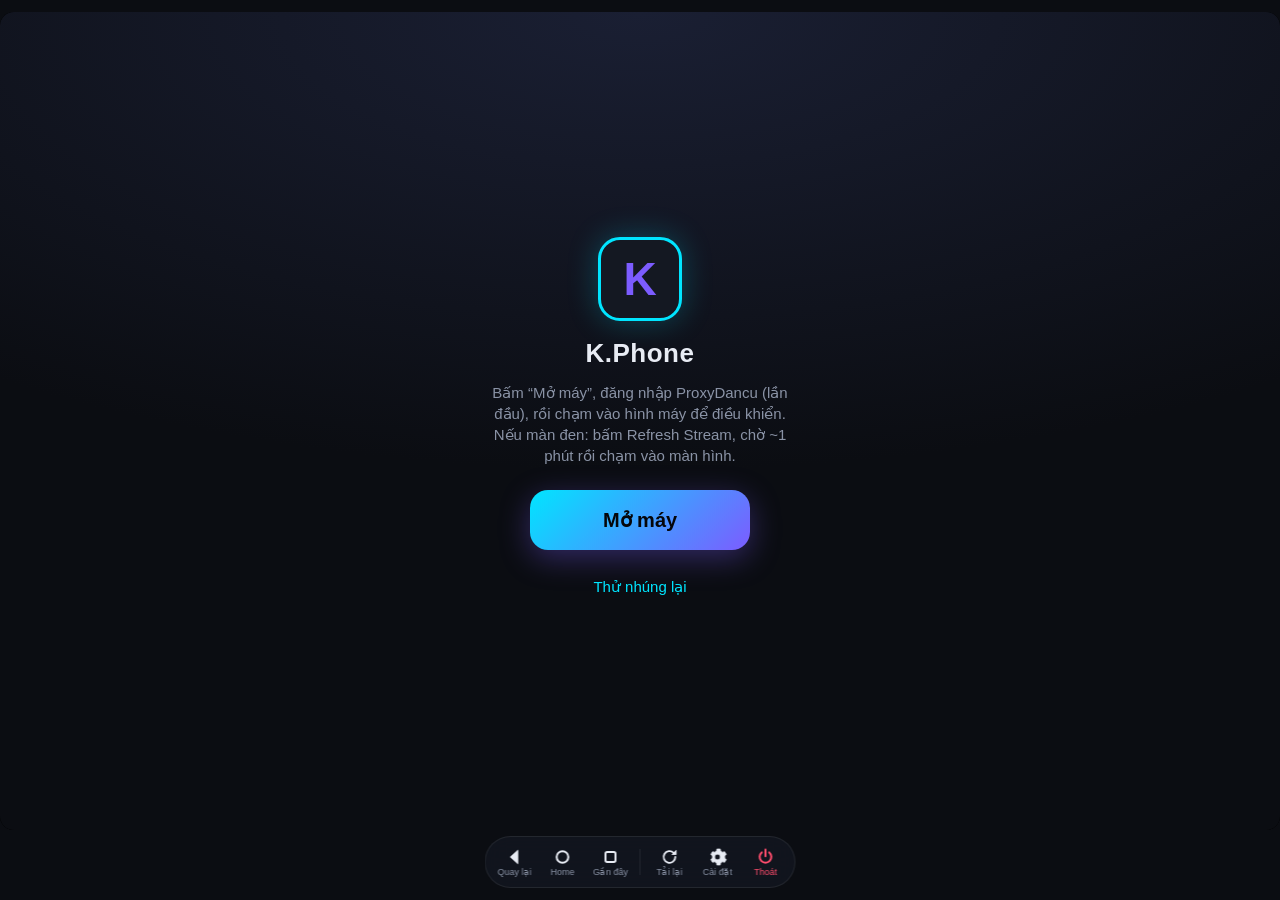
<file: index.html>
<!doctype html>
<html lang="vi">
<head>
  <meta charset="utf-8">
  <meta name="viewport" content="width=device-width, initial-scale=1, maximum-scale=1, minimum-scale=1, user-scalable=no, viewport-fit=cover">
  <title>K.Phone</title>
  <meta name="description" content="Điện thoại Android đám mây của Khang">
  <meta name="theme-color" content="#0b0d12">
  <meta name="apple-mobile-web-app-capable" content="yes">
  <meta name="mobile-web-app-capable" content="yes">
  <meta name="apple-mobile-web-app-status-bar-style" content="black-translucent">
  <meta name="apple-mobile-web-app-title" content="K.Phone">
  <meta name="format-detection" content="telephone=no">
  <link rel="manifest" href="manifest.webmanifest">
  <link rel="apple-touch-icon" href="apple-touch-icon.png">
  <link rel="icon" type="image/png" sizes="192x192" href="icons/icon-192.png">
  <link rel="stylesheet" href="style.css">
</head>
<body>
  <div id="shell">
    <!-- Vùng hiển thị máy Android (chừa safe-area + 12px ở trên/dưới) -->
    <main id="stage">
      <iframe id="phone" title="Máy Android đám mây"
        allow="autoplay; clipboard-read; clipboard-write; fullscreen; microphone; camera"
        allowfullscreen referrerpolicy="no-referrer-when-downgrade"></iframe>

      <div id="loading" class="overlay" hidden>
        <div class="spinner"></div>
        <p>Đang kết nối máy…</p>
      </div>

      <!-- Fallback khi trang không cho nhúng iframe (X-Frame-Options / CSP frame-ancestors) -->
      <div id="fallback" class="overlay" hidden>
        <div class="logo">K</div>
        <h1>K.Phone</h1>
        <p id="fallback-msg">Trang máy không cho phép hiển thị bên trong ứng dụng.</p>
        <button id="open-direct" class="big-btn" type="button">Mở máy</button>
        <button id="retry-embed" class="link-btn" type="button">Thử nhúng lại</button>
      </div>
    </main>

    <!-- Thanh điều khiển dưới -->
    <nav id="bar" aria-label="Điều khiển">
      <button class="key" data-key="back" type="button" aria-label="Quay lại" title="Quay lại">
        <svg viewBox="0 0 24 24"><path d="M16 4 7 12l9 8z"/></svg><span>Quay lại</span>
      </button>
      <button class="key" data-key="home" type="button" aria-label="Màn hình chính" title="Màn hình chính">
        <svg viewBox="0 0 24 24"><circle cx="12" cy="12" r="7" fill="none" stroke-width="2.4"/></svg><span>Home</span>
      </button>
      <button class="key" data-key="recents" type="button" aria-label="Ứng dụng gần đây" title="Ứng dụng gần đây">
        <svg viewBox="0 0 24 24"><rect x="6" y="6" width="12" height="12" rx="2" fill="none" stroke-width="2.4"/></svg><span>Gần đây</span>
      </button>
      <span class="sep"></span>
      <button id="btn-reload" class="key" type="button" aria-label="Tải lại" title="Tải lại">
        <svg viewBox="0 0 24 24"><path d="M19 12a7 7 0 1 1-2.05-4.95" fill="none" stroke-width="2.2" stroke-linecap="round"/><path d="M20 4v5h-5z"/></svg><span>Tải lại</span>
      </button>
      <button id="btn-settings" class="key" type="button" aria-label="Cài đặt" title="Cài đặt">
        <svg viewBox="0 0 24 24"><path d="M12 8.5a3.5 3.5 0 1 0 0 7 3.5 3.5 0 0 0 0-7zm8.6 4.9-.1-2.8 2-1.6-2-3.4-2.4.9a8 8 0 0 0-2.4-1.4L15.3 2.5h-4l-.4 2.6a8 8 0 0 0-2.4 1.4L6.1 5.6l-2 3.4 2 1.6a8 8 0 0 0 0 2.8l-2 1.6 2 3.4 2.4-.9a8 8 0 0 0 2.4 1.4l.4 2.6h4l.4-2.6a8 8 0 0 0 2.4-1.4l2.4.9 2-3.4z" fill-rule="evenodd"/></svg><span>Cài đặt</span>
      </button>
      <button id="btn-exit" class="key exit" type="button" aria-label="Thoát (giữ 1 giây)" title="Giữ 1 giây để thoát">
        <svg class="ring" viewBox="0 0 36 36"><circle class="track" cx="18" cy="18" r="15.5"/><circle class="prog" cx="18" cy="18" r="15.5"/></svg>
        <svg viewBox="0 0 24 24"><path d="M12 3v8" fill="none" stroke-width="2.4" stroke-linecap="round"/><path d="M7.5 6.5a7 7 0 1 0 9 0" fill="none" stroke-width="2.4" stroke-linecap="round"/></svg><span>Thoát</span>
      </button>
    </nav>

    <div id="toast" role="status" aria-live="polite" hidden></div>

    <!-- Màn hình cài đặt -->
    <section id="settings" class="sheet" hidden aria-label="Cài đặt">
      <div class="sheet-inner scrollable">
        <h2>Cài đặt K.Phone</h2>
        <label for="set-url">Địa chỉ trình xem máy (URL)</label>
        <input id="set-url" type="url" inputmode="url" autocomplete="off" autocapitalize="off" spellcheck="false">
        <p class="hint">Mặc định: <code id="default-url"></code>. Cũng có thể mở <code>?url=…</code></p>

        <label for="set-mode">Cách hiển thị</label>
        <select id="set-mode">
          <option value="auto">Tự động (nhúng, nếu bị chặn thì hiện nút “Mở máy”)</option>
          <option value="iframe">Luôn nhúng trong K.Phone</option>
          <option value="direct">Mở trực tiếp (không nhúng)</option>
        </select>

        <label class="check"><input id="set-autoopen" type="checkbox"> Tự mở máy khi không nhúng được</label>

        <div class="row">
          <button id="set-save" class="big-btn" type="button">Lưu</button>
          <button id="set-cancel" class="ghost-btn" type="button">Đóng</button>
        </div>
        <button id="set-reset" class="link-btn" type="button">Khôi phục mặc định</button>
        <p class="hint small">K.Phone không lưu mật khẩu. Đăng nhập trực tiếp trên trang ProxyDancu.</p>
      </div>
    </section>
  </div>
  <script src="app.js"></script>
</body>
</html>
</file>
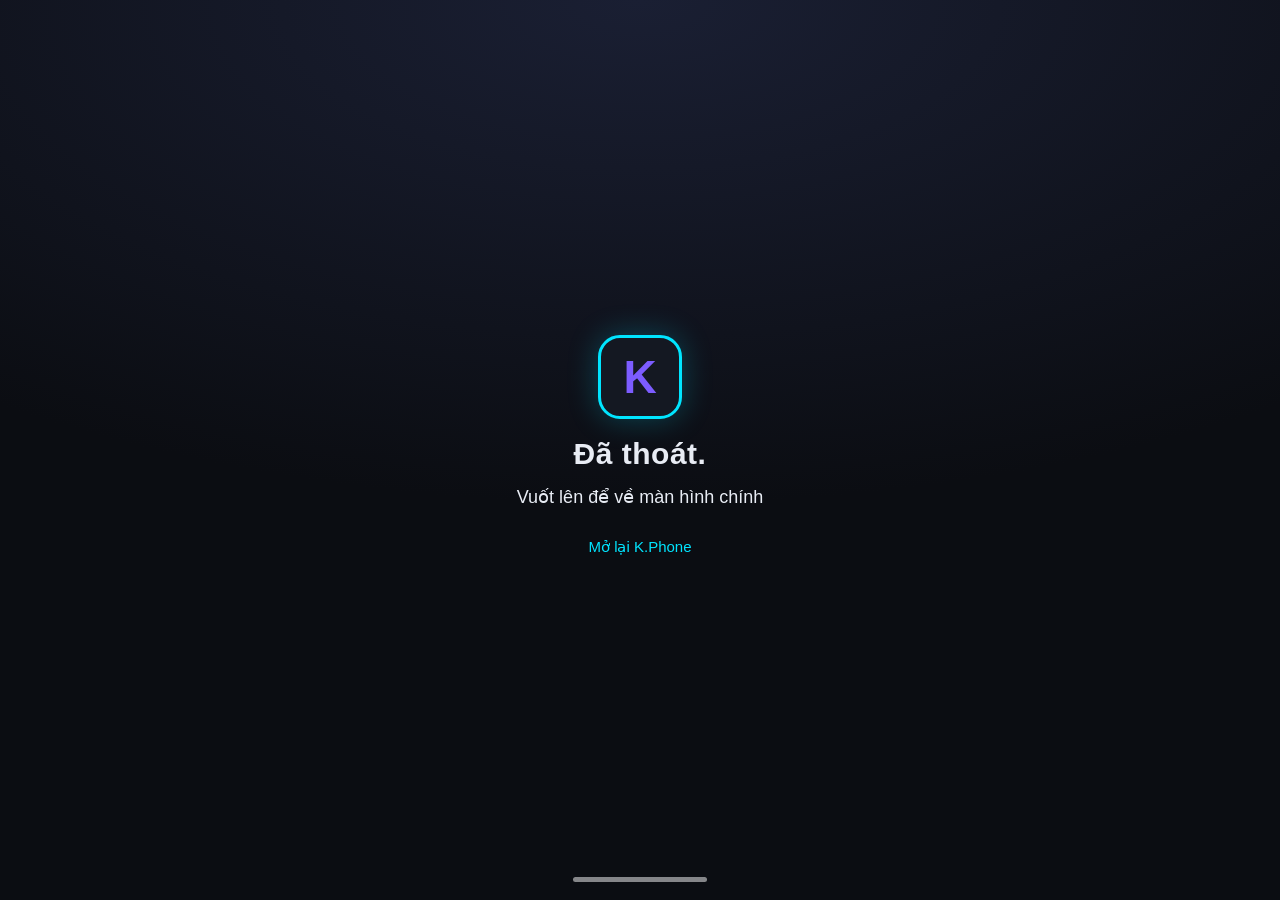
<file: exit.html>
<!doctype html>
<html lang="vi">
<head>
  <meta charset="utf-8">
  <meta name="viewport" content="width=device-width, initial-scale=1, maximum-scale=1, user-scalable=no, viewport-fit=cover">
  <title>K.Phone – Đã thoát</title>
  <meta name="theme-color" content="#0b0d12">
  <meta name="apple-mobile-web-app-capable" content="yes">
  <meta name="apple-mobile-web-app-status-bar-style" content="black-translucent">
  <link rel="manifest" href="manifest.webmanifest">
  <link rel="apple-touch-icon" href="apple-touch-icon.png">
  <link rel="stylesheet" href="style.css">
</head>
<body class="exit-page">
  <div id="shell">
    <div class="overlay exit-screen">
      <div class="logo">K</div>
      <h1>Đã thoát.</h1>
      <p>Vuốt lên để về màn hình chính</p>
      <a class="link-btn" href="./">Mở lại K.Phone</a>
    </div>
    <div class="swipe-hint" aria-hidden="true"></div>
  </div>
  <script>
    document.addEventListener('touchmove', function (e) { e.preventDefault(); }, { passive: false });
    document.addEventListener('gesturestart', function (e) { e.preventDefault(); });
  </script>
</body>
</html>
</file>
<file: style.css>
:root {
  --bg: #0b0d12;
  --panel: rgba(20, 24, 34, 0.72);
  --line: rgba(255, 255, 255, 0.08);
  --text: #e8ecf4;
  --muted: #8a93a6;
  --accent: #00e5ff;
  --accent2: #7c5cff;
  --danger: #ff4d6d;
  --gap: 12px;
  --sat: env(safe-area-inset-top, 0px);
  --sab: env(safe-area-inset-bottom, 0px);
  --sal: env(safe-area-inset-left, 0px);
  --sar: env(safe-area-inset-right, 0px);
  --bar-h: 52px;
}

/* ---- Chống cuộn / nảy / kéo để tải lại / phóng to ---- */
html, body {
  position: fixed;
  inset: 0;
  width: 100%;
  height: 100%;
  margin: 0;
  padding: 0;
  overflow: hidden;
  overscroll-behavior: none;
  touch-action: none;
  -webkit-text-size-adjust: 100%;
  -webkit-user-select: none;
  user-select: none;
  -webkit-touch-callout: none;
  -webkit-tap-highlight-color: transparent;
  background: var(--bg);
  color: var(--text);
  font: 15px/1.4 -apple-system, BlinkMacSystemFont, "SF Pro Text", "Segoe UI", Roboto, sans-serif;
}
* { box-sizing: border-box; -webkit-touch-callout: none; }
button, a, select, input { touch-action: manipulation; font: inherit; color: inherit; }
input, select { -webkit-user-select: text; user-select: text; }

#shell {
  position: fixed;
  inset: 0;
  overflow: hidden;
  overscroll-behavior: none;
}

/* Vùng máy: chừa safe-area + 12px ở trên, và thanh điều khiển ở dưới */
#stage {
  position: absolute;
  top: calc(var(--sat) + var(--gap));
  left: var(--sal);
  right: var(--sar);
  bottom: calc(var(--sab) + var(--gap) + var(--bar-h) + 6px);
  border-radius: 14px;
  overflow: hidden;
  background: #000;
}
#phone {
  display: block;
  width: 100%;
  height: 100%;
  border: 0;
  background: #000;
  touch-action: auto; /* cử chỉ bên trong máy Android vẫn hoạt động */
}

/* ---- Thanh điều khiển ---- */
#bar {
  position: absolute;
  left: 50%;
  transform: translateX(-50%);
  bottom: calc(var(--sab) + var(--gap));
  height: var(--bar-h);
  display: flex;
  align-items: center;
  gap: 2px;
  padding: 0 6px;
  border-radius: 26px;
  background: var(--panel);
  -webkit-backdrop-filter: blur(14px) saturate(140%);
  backdrop-filter: blur(14px) saturate(140%);
  border: 1px solid var(--line);
  max-width: calc(100% - 16px);
  z-index: 10;
}
#bar .sep { width: 1px; height: 26px; background: var(--line); margin: 0 4px; }
.key {
  position: relative;
  width: 46px;
  height: 46px;
  border: 0;
  border-radius: 23px;
  background: transparent;
  display: flex;
  flex-direction: column;
  align-items: center;
  justify-content: center;
  gap: 1px;
  padding: 0;
  cursor: pointer;
}
.key:active { background: rgba(255, 255, 255, 0.1); }
.key svg { width: 20px; height: 20px; fill: var(--text); stroke: var(--text); }
.key span { font-size: 9px; color: var(--muted); line-height: 1; white-space: nowrap; }
.key.exit svg:not(.ring) { fill: none; stroke: var(--danger); }
.key.exit span { color: var(--danger); }
.key .ring {
  position: absolute;
  inset: 3px;
  width: 40px;
  height: 40px;
  transform: rotate(-90deg);
  pointer-events: none;
  fill: none;
  stroke: none;
}
.key .ring circle { fill: none; stroke-width: 2.5; }
.key .ring .track { stroke: transparent; }
.key .ring .prog {
  stroke: var(--danger);
  stroke-dasharray: 97.4;
  stroke-dashoffset: 97.4;
  stroke-linecap: round;
}
.key.exit.holding .ring .track { stroke: rgba(255, 77, 109, 0.2); }
.key.exit.holding .ring .prog { transition: stroke-dashoffset 1s linear; stroke-dashoffset: 0; }

/* ---- Lớp phủ ---- */
.overlay {
  position: absolute;
  inset: 0;
  display: flex;
  flex-direction: column;
  align-items: center;
  justify-content: center;
  gap: 10px;
  padding: 24px;
  text-align: center;
  background: radial-gradient(120% 80% at 50% 0%, #1a1f33 0%, var(--bg) 70%);
}
.overlay[hidden], [hidden] { display: none !important; }
.overlay h1 { margin: 4px 0 0; font-size: 26px; letter-spacing: 0.5px; }
.overlay p { margin: 0; color: var(--muted); max-width: 320px; }
.logo {
  width: 84px; height: 84px; border-radius: 22px;
  display: grid; place-items: center;
  font-size: 46px; font-weight: 800; color: var(--accent2);
  border: 3px solid var(--accent); background: #141822;
  box-shadow: 0 0 30px rgba(0, 229, 255, 0.25);
}
.spinner {
  width: 36px; height: 36px; border-radius: 50%;
  border: 3px solid rgba(255, 255, 255, 0.12); border-top-color: var(--accent);
  animation: spin 0.9s linear infinite;
}
@keyframes spin { to { transform: rotate(360deg); } }

.big-btn {
  margin-top: 14px;
  min-width: 220px;
  padding: 16px 28px;
  border: 0;
  border-radius: 18px;
  font-size: 20px;
  font-weight: 700;
  color: #05060a;
  background: linear-gradient(135deg, var(--accent), var(--accent2));
  box-shadow: 0 8px 30px rgba(124, 92, 255, 0.35);
  cursor: pointer;
}
.big-btn:active { transform: scale(0.98); }
.ghost-btn {
  margin-top: 14px; padding: 16px 22px; border-radius: 18px;
  border: 1px solid var(--line); background: transparent; font-size: 17px; cursor: pointer;
}
.link-btn {
  margin-top: 8px; border: 0; background: none; color: var(--accent);
  font-size: 15px; text-decoration: none; padding: 8px; cursor: pointer;
}

/* ---- Toast ---- */
#toast {
  position: absolute;
  left: 50%;
  transform: translateX(-50%);
  bottom: calc(var(--sab) + var(--gap) + var(--bar-h) + 16px);
  padding: 8px 14px;
  border-radius: 14px;
  background: rgba(0, 0, 0, 0.8);
  border: 1px solid var(--line);
  font-size: 14px;
  z-index: 20;
  pointer-events: none;
  white-space: nowrap;
}

/* ---- Cài đặt ---- */
.sheet {
  position: absolute;
  inset: 0;
  z-index: 30;
  background: rgba(5, 6, 10, 0.75);
  -webkit-backdrop-filter: blur(8px);
  backdrop-filter: blur(8px);
  display: flex;
  align-items: flex-end;
  justify-content: center;
}
.sheet-inner {
  width: 100%;
  max-width: 520px;
  max-height: calc(100% - var(--sat) - 24px);
  overflow-y: auto;
  -webkit-overflow-scrolling: touch;
  overscroll-behavior: contain;
  touch-action: pan-y;
  background: #121620;
  border: 1px solid var(--line);
  border-radius: 22px 22px 0 0;
  padding: 20px 20px calc(var(--sab) + 20px);
  display: flex;
  flex-direction: column;
  gap: 8px;
}
.sheet h2 { margin: 0 0 6px; font-size: 20px; }
.sheet label { color: var(--muted); font-size: 13px; margin-top: 8px; }
.sheet label.check { display: flex; gap: 10px; align-items: center; color: var(--text); font-size: 15px; }
.sheet input[type="url"], .sheet select {
  width: 100%;
  padding: 12px;
  border-radius: 12px;
  border: 1px solid var(--line);
  background: #0b0d12;
  font-size: 16px; /* >=16px để iOS không tự phóng to */
}
.sheet .row { display: flex; gap: 10px; }
.sheet .row .big-btn { flex: 1; min-width: 0; font-size: 17px; }
.hint { color: var(--muted); font-size: 12px; margin: 0; word-break: break-all; }
.hint.small { margin-top: 6px; }
code { color: var(--accent); font-size: 12px; }

/* ---- Trang thoát ---- */
.exit-screen h1 { font-size: 30px; }
.exit-screen p { font-size: 18px; color: var(--text); }
.swipe-hint {
  position: absolute;
  left: 50%;
  transform: translateX(-50%);
  bottom: calc(var(--sab) + 18px);
  width: 134px; height: 5px; border-radius: 3px;
  background: rgba(255, 255, 255, 0.5);
  animation: nudge 1.6s ease-in-out infinite;
}
@keyframes nudge { 0%,100% { transform: translate(-50%, 0); } 50% { transform: translate(-50%, -8px); } }
</file>
